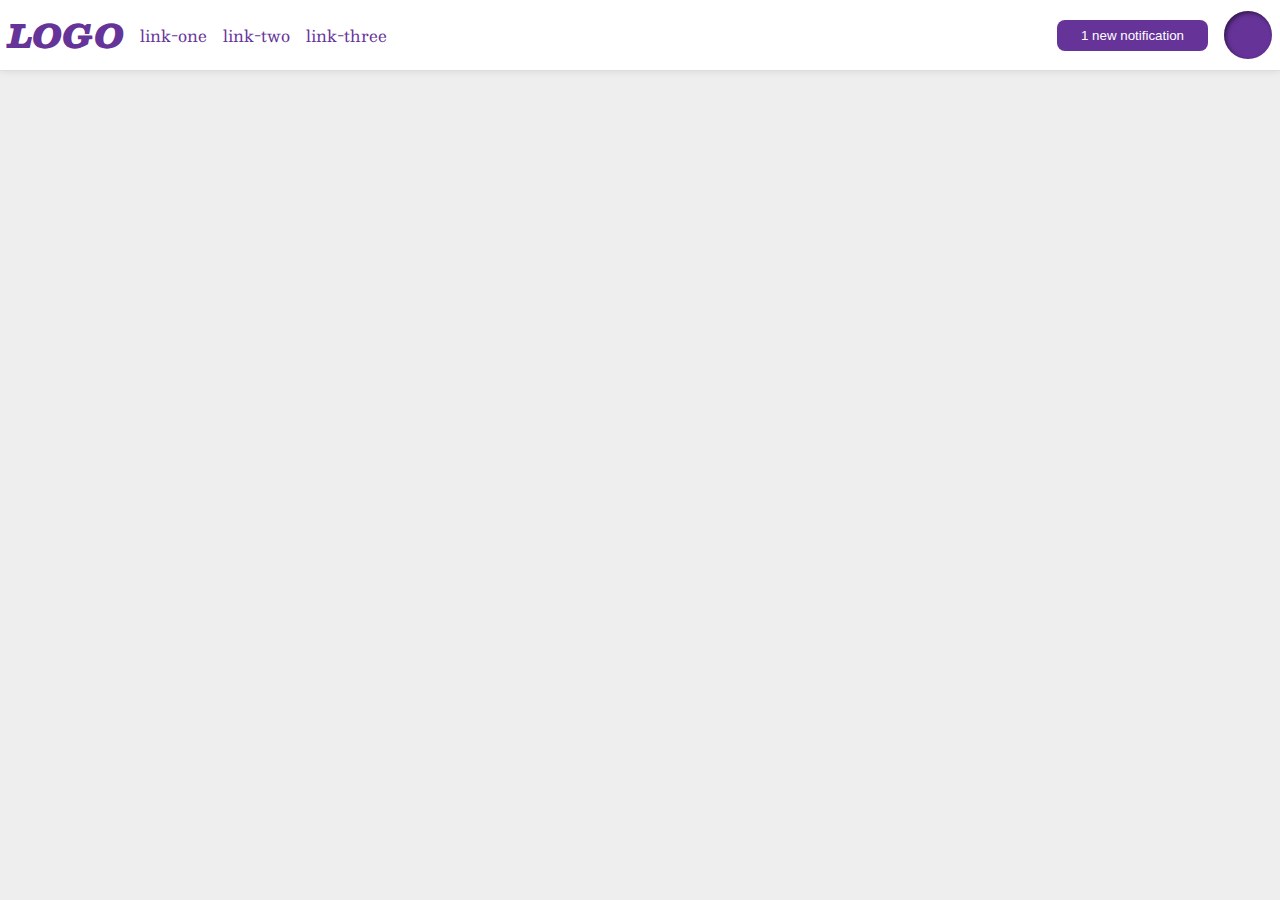
<file: flex/03-flex-header-2/index.html>
<!DOCTYPE html>
<html lang="en">
  <head>
    <meta charset="UTF-8">
    <meta http-equiv="X-UA-Compatible" content="IE=edge">
    <meta name="viewport" content="width=device-width, initial-scale=1.0">
    <title>Flex Header 2</title>
    <link rel="stylesheet" href="style.css">
  </head>
  <body>
    <div class="header">
      <div class="left-items">
      <div class="logo">
        LOGO
      </div>
      <ul class="links">
        <li><a href="https://google.com">link-one</a></li>
        <li><a href="https://google.com">link-two</a></li>
        <li><a href="https://google.com">link-three</a></li>
      </ul>
      </div>
      <div class="right-items">
      <button class="notifications">
        1 new notification
      </button>
      <div class="profile-image"></div>
      </div>
    </div>
  </body>
</html>
</file>
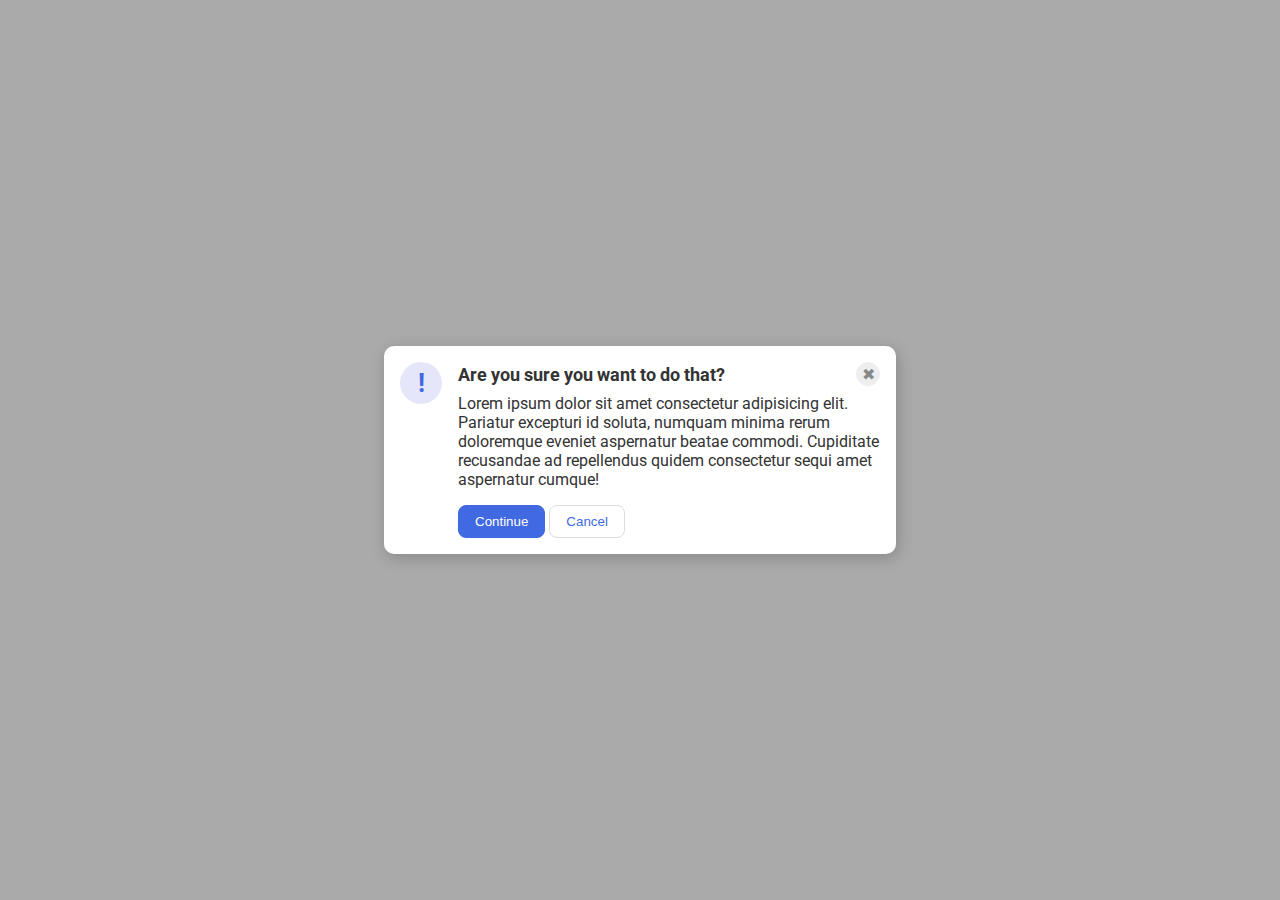
<file: flex/05-flex-modal/index.html>
<!DOCTYPE html>
<html lang="en">
  <head>
    <meta charset="UTF-8">
    <meta http-equiv="X-UA-Compatible" content="IE=edge">
    <meta name="viewport" content="width=device-width, initial-scale=1.0">
    <link rel="stylesheet" href="style.css">
    <title>Modal</title>
  </head>
  <body>
    <div class="modal">
    
      
      <div class="icon">!</div>
      
      <div class="main">
      <div class="header">Are you sure you want to do that?
      <button class="close-button">✖</button>
      </div>
  
      <div class="text">Lorem ipsum dolor sit amet consectetur adipisicing elit. Pariatur excepturi id soluta, numquam minima rerum doloremque eveniet aspernatur beatae commodi. Cupiditate recusandae ad repellendus quidem consectetur sequi amet aspernatur cumque!</div>
  
      <div class="button-container">
      <button class="continue">Continue</button>
      <button class="cancel">Cancel</button>
      </div>
      </div>
    </div>
  </body>
</html>
</file>
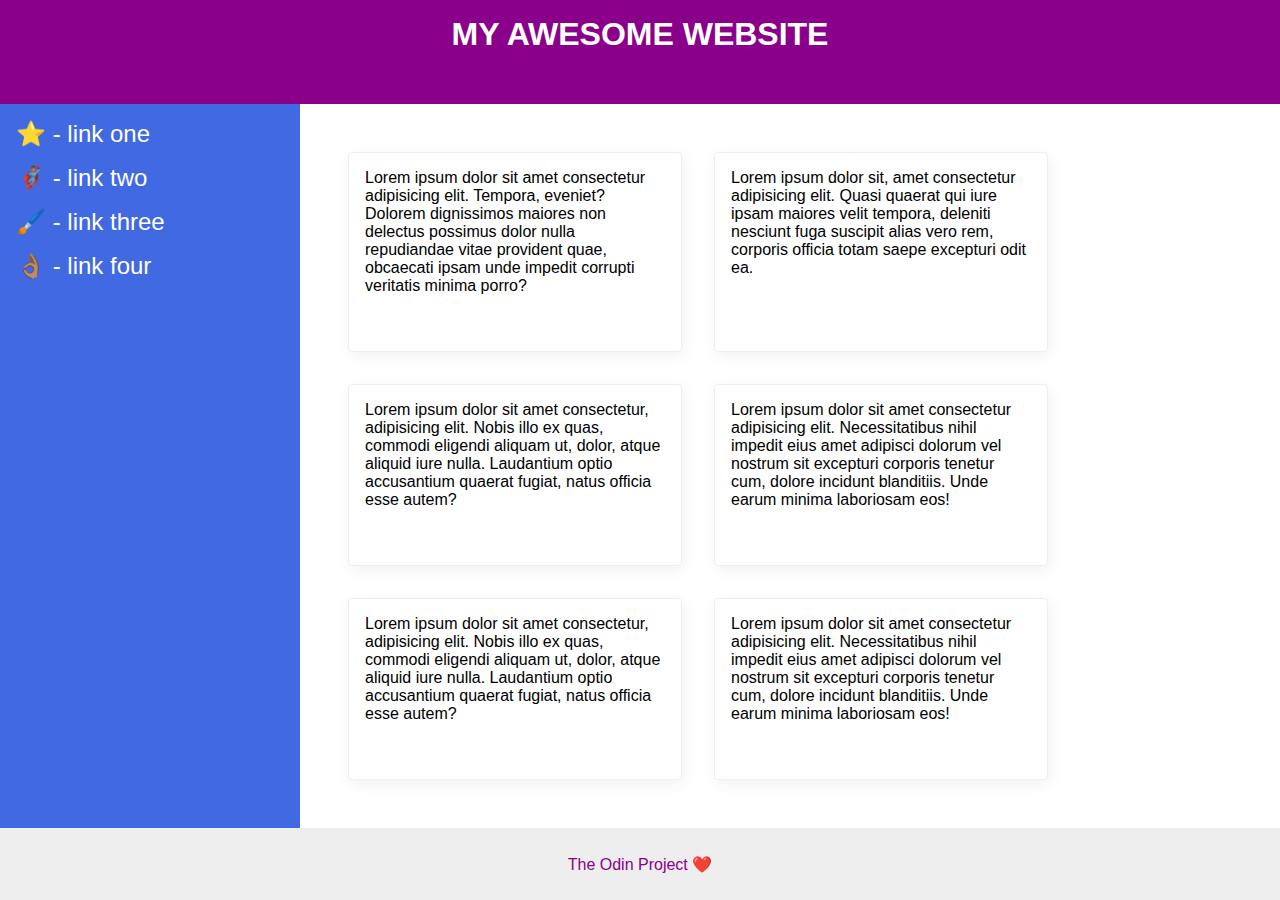
<file: flex/07-flex-layout-2/index.html>
<!DOCTYPE html>
<html lang="en">
  <head>
    <meta charset="UTF-8">
    <meta http-equiv="X-UA-Compatible" content="IE=edge">
    <meta name="viewport" content="width=device-width, initial-scale=1.0">
    <title>The Holy Grail</title>
    <link rel="stylesheet" href="style.css">
  </head>
  <body>
    <div class="header">
      MY AWESOME WEBSITE
    </div>

    <div class="main">
    <div class="sidebar">
      <ul>
        <li><a href="#">⭐ - link one</a></li>
        <li><a href="#">🦸🏽‍♂️ - link two</a></li>
        <li><a href="#">🖌️ - link three</a></li>
        <li><a href="#">👌🏽 - link four</a></li>
      </ul>
    </div>
    <div class="container">
    <div class="card">Lorem ipsum dolor sit amet consectetur adipisicing elit. Tempora, eveniet? Dolorem dignissimos maiores non delectus possimus dolor nulla repudiandae vitae provident quae, obcaecati ipsam unde impedit corrupti veritatis minima porro?</div>
    <div class="card">Lorem ipsum dolor sit, amet consectetur adipisicing elit. Quasi quaerat qui iure ipsam maiores velit tempora, deleniti nesciunt fuga suscipit alias vero rem, corporis officia totam saepe excepturi odit ea.</div>
    <div class="card">Lorem ipsum dolor sit amet consectetur, adipisicing elit. Nobis illo ex quas, commodi eligendi aliquam ut, dolor, atque aliquid iure nulla. Laudantium optio accusantium quaerat fugiat, natus officia esse autem?</div>
    <div class="card">Lorem ipsum dolor sit amet consectetur adipisicing elit. Necessitatibus nihil impedit eius amet adipisci dolorum vel nostrum sit excepturi corporis tenetur cum, dolore incidunt blanditiis. Unde earum minima laboriosam eos!</div>
    <div class="card">Lorem ipsum dolor sit amet consectetur, adipisicing elit. Nobis illo ex quas, commodi eligendi aliquam ut, dolor, atque aliquid iure nulla. Laudantium optio accusantium quaerat fugiat, natus officia esse autem?</div>
    <div class="card">Lorem ipsum dolor sit amet consectetur adipisicing elit. Necessitatibus nihil impedit eius amet adipisci dolorum vel nostrum sit excepturi corporis tenetur cum, dolore incidunt blanditiis. Unde earum minima laboriosam eos!</div>
    </div>
  </div>
    <div class="footer">
      The Odin Project ❤️
    </div>
  </body>
</html>
</file>
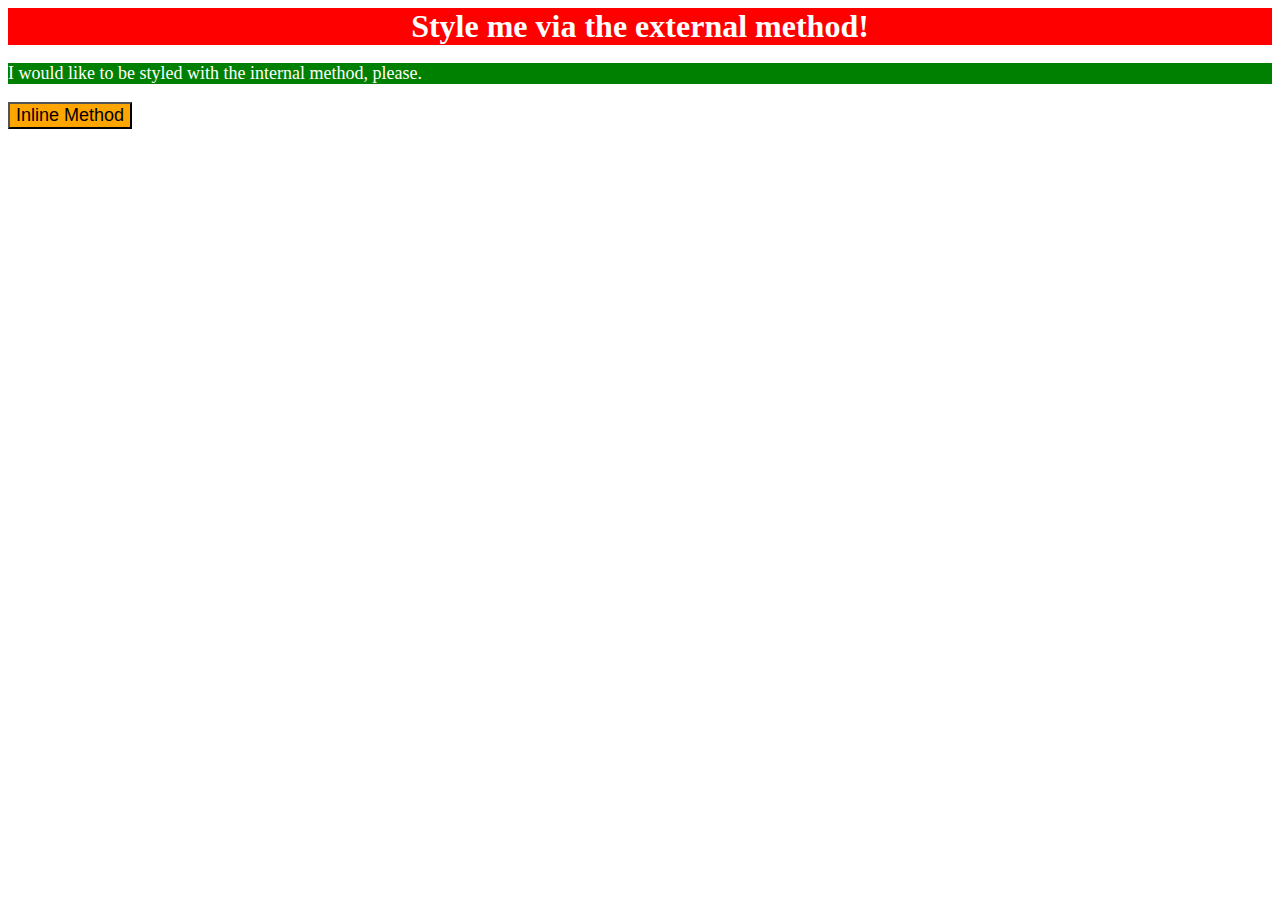
<file: foundations/01-css-methods/index.html>
<!DOCTYPE html>
<html lang="en">
  <head>
    <meta charset="UTF-8">
    <meta http-equiv="X-UA-Compatible" content="IE=edge">
    <meta name="viewport" content="width=device-width, initial-scale=1.0">
    <title>Methods for Adding CSS</title>
    <link rel="stylesheet" href="styles.css">
    <style>
      p {
        background-color: green;
        color: white;
        font-size: 18px;
      }
    </style>
  </head>
  <body>
    <div>Style me via the external method!</div>
    <p>I would like to be styled with the internal method, please.</p>
    <button style="background-color: orange; font-size: 18px;">Inline Method</button>
  </body>
</html>
</file>
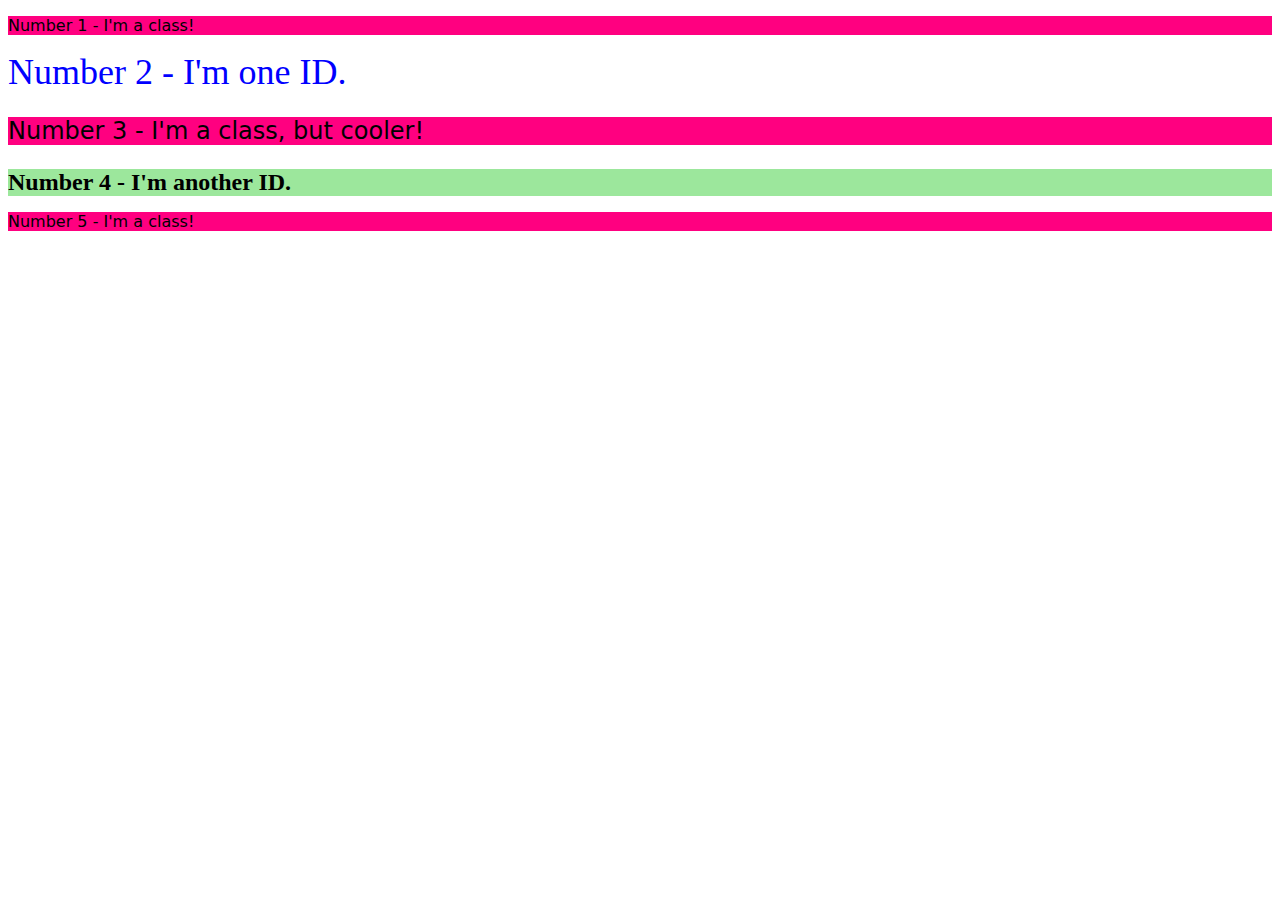
<file: foundations/02-class-id-selectors/index.html>
<!DOCTYPE html>
<html lang="en">
  <head>
    <meta charset="UTF-8">
    <meta http-equiv="X-UA-Compatible" content="IE=edge">
    <meta name="viewport" content="width=device-width, initial-scale=1.0">
    <title>Class and ID Selectors</title>
    <link rel="stylesheet" href="style.css">
  </head>
  <body>
    <p class="odd-items">Number 1 - I'm a class!</p>
    <div id="first-even">Number 2 - I'm one ID.</div>
    <p class="odd-items" id="odd-item">Number 3 - I'm a class, but cooler!</p>
    <div id="second-even">Number 4 - I'm another ID.</div>
    <p class="odd-items">Number 5 - I'm a class!</p>
  </body>
</html>
</file>
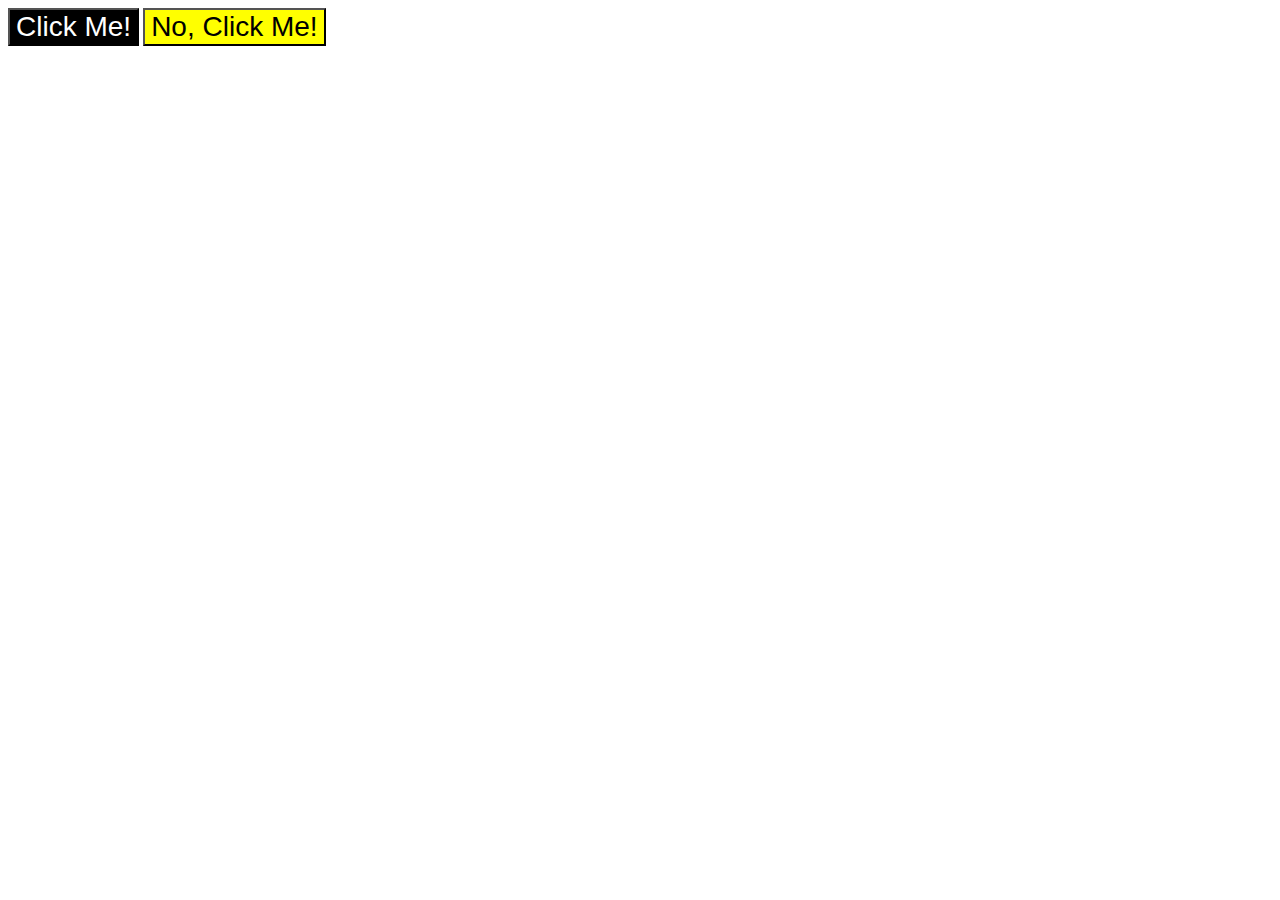
<file: foundations/03-grouping-selectors/index.html>
<!DOCTYPE html>
<html lang="en">
  <head>
    <meta charset="UTF-8">
    <meta http-equiv="X-UA-Compatible" content="IE=edge">
    <meta name="viewport" content="width=device-width, initial-scale=1.0">
    <title>Grouping Selectors</title>
    <link rel="stylesheet" href="style.css">
  </head>
  <body>
    <button class="btn1">Click Me!</button>
    <button class="btn2">No, Click Me!</button>
  </body>
</html>
</file>
<file: flex/03-flex-header-2/style.css>
/* this is some magical font-importing.  
you'll learn about it later. */
@import url('https://fonts.googleapis.com/css2?family=Besley:ital,wght@0,400;1,900&display=swap');

body {
  margin: 0;
  background: #eee;
  font-family: Besley, serif;
}

.header {
  background: white;
  border-bottom: 1px solid #ddd;
  box-shadow: 0 0 8px rgba(0,0,0,.1);
  display: flex;
  justify-content: space-between;
  padding: 8px;
}

.profile-image {
  background: rebeccapurple;
  box-shadow: inset 2px 2px 4px rgba(0,0,0,.5);
  border-radius: 50%;
  width: 48px;
  height: 48px;
}

.logo {
  color: rebeccapurple;
  font-size: 32px;
  font-weight: 900;
  font-style: italic;
}

button {
  border: none;
  border-radius: 8px;
  background: rebeccapurple;
  color: white;
  padding: 8px 24px;
}

a {
  /* this removes the line under our links */
  text-decoration: none;
  color: rebeccapurple;
}

ul {
  list-style-type: none;
  margin: 0%;
  padding: 0%;
  display: flex;
  gap: 16px;
}

.right-items, .left-items{
  display: flex;
  align-items: center;
  gap: 16px;
}
</file>
<file: flex/05-flex-modal/style.css>
@import url('https://fonts.googleapis.com/css2?family=Roboto:wght@400;700&display=swap');

html, body {
  height: 100%;
}

body {
  font-family: Roboto, sans-serif;
  margin: 0;
  background: #aaa;
  color: #333;
  /* I'll give you this one for free lol */
  display: flex;
  align-items: center;
  justify-content: center;
}

.modal {
  background: white;
  width: 480px;
  border-radius: 10px;
  box-shadow: 2px 4px 16px rgba(0,0,0,.2);
  /* my code */
  display: flex;
  gap: 16px;
  padding: 16px;
}

.icon {
  color: royalblue;
  font-size: 26px;
  font-weight: 700;
  background: lavender;
  width: 42px;
  height: 42px;
  border-radius: 50%;
  display: flex;
  align-items: center;
  justify-content: center;
  flex-shrink: 0;
}

.close-button {
  background: #eee;
  border-radius: 50%;
  color: #888;
  font-weight: 400;
  font-size: 16px;
  height: 24px;
  width: 24px;
  display: flex;
  align-items: center;
  justify-content: center;
  border: 1px solid #eee;
  padding: 0;
}

button {
  cursor: pointer;
  padding: 8px 16px;
  border-radius: 8px;
}

button.continue {
  background: royalblue;
  border: 1px solid royalblue;
  color: white;
}

button.cancel {
  background: white;
  border: 1px solid #ddd;
  color: royalblue;
}
.header {
  display: flex;
  align-items: center;
  justify-content: space-between;
  font-size: 18px;
  font-weight: 700;
  margin-bottom: 8px;
}
.text {
  margin-bottom: 16px;
}
</file>
<file: flex/07-flex-layout-2/style.css>
body {
  font-family: -apple-system, BlinkMacSystemFont, 'Segoe UI', Roboto, Oxygen, Ubuntu, Cantarell, 'Open Sans', 'Helvetica Neue', sans-serif;
  margin: 0;
  min-height: 100vh;
  /* my code */
  display: flex;
  flex-direction: column;
}

.header {
  height: 72px;
  background: darkmagenta;
  color: white;

  /* my code */
  font-size: 32px;
  font-weight: 900;
  padding: 16px;
  text-align: center;
}

.footer {
  height: 72px;
  background: #eee;
  color: darkmagenta;

  /* my code */
  display: flex;
  justify-content: center;
  align-items: center;
}

.sidebar {
  width: 300px;
  background: royalblue;
  box-sizing: border-box;
  /* my code */
  padding: 16px;
  flex-shrink: 0;
}
 ul{
  padding: 0;
  margin: 0;
  list-style-type: none;
}
li {
  margin-bottom: 16px;
}
a {
  text-decoration: none;
  color: white;
  font-size: 24px;
}

.card {
  border: 1px solid #eee;
  box-shadow: 2px 4px 16px rgba(0,0,0,.06);
  border-radius: 4px;
  width: 300px;
  padding: 16px;



}
.main{
  flex: 1;
  display: flex;

}
.container{
  padding: 48px;
  display: flex;
  flex-wrap: wrap;
  gap: 32px;
}
</file>
<file: foundations/01-css-methods/styles.css>
div {
    background-color: red;
    color: white;
    font-size: 32px;
    text-align: center;
    font-weight: bold;
}
</file>
<file: foundations/02-class-id-selectors/style.css>
.odd-items {
    background-color:rgb(255, 0, 128) ;
    font-family:Verdana, 'DejaVu Sans', sans-serif ;
}
#first-even {
    color: blue;
    font-size: 36px;
}
#second-even {
    background-color: rgb(156, 231, 156);
    font-size: 24px;
    font-weight: bold;
    
}

.odd-items#odd-item {
    font-size: 24px;
}
</file>
<file: foundations/03-grouping-selectors/style.css>
.btn1,.btn2 {
    font-size: 28px;
    font-family: Helvetica, 'Times New Roman', sans-serif;

}
.btn1 {
    background-color: rgb(0, 0, 0);
    color: white;

}
.btn2 {
    background-color: rgb(255, 255, 0);
}
</file>
